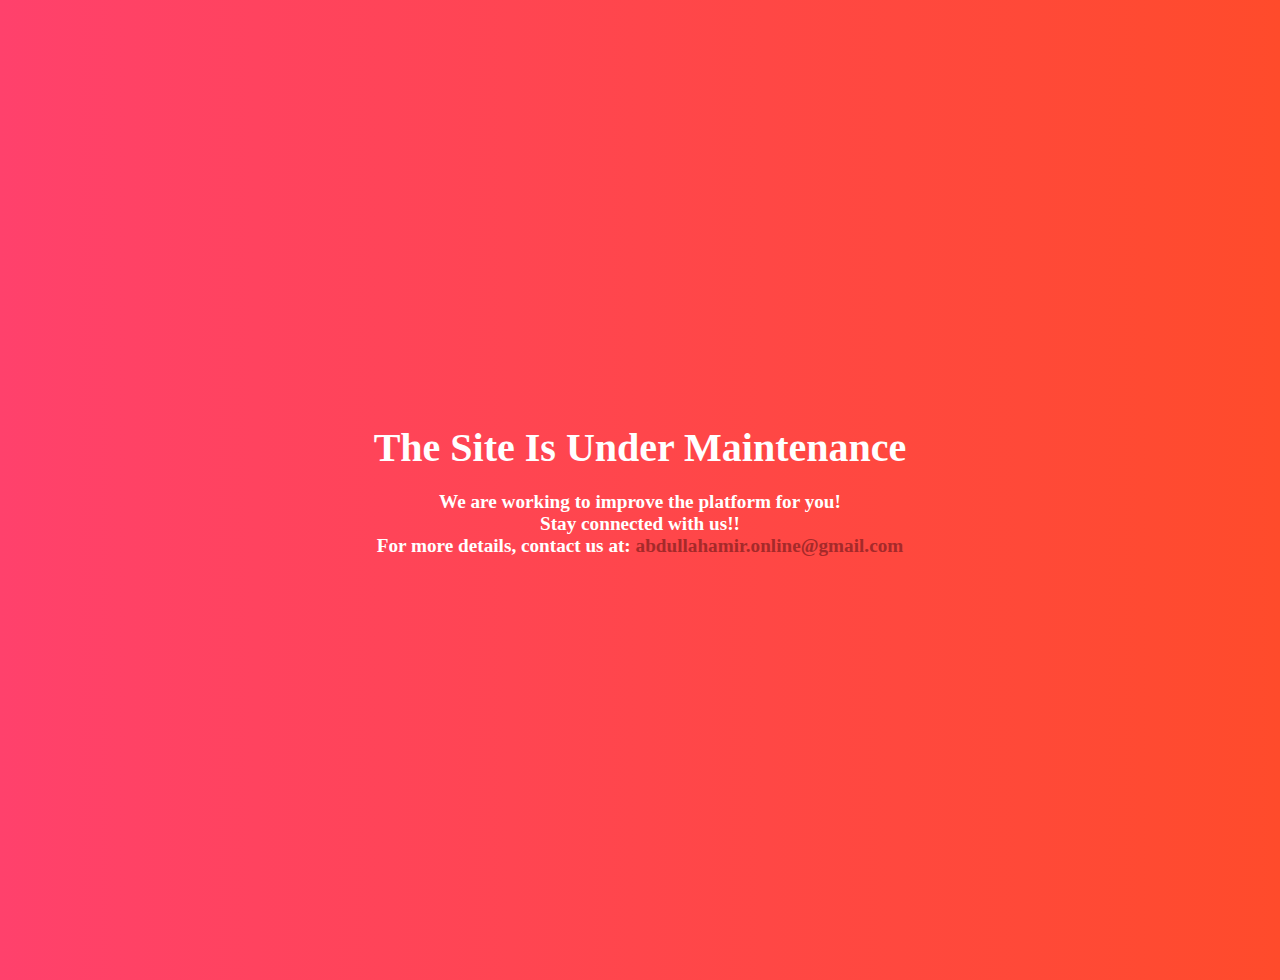
<file: index.html>
<!DOCTYPE html>
<html lang="en">
<head>
    <meta charset="UTF-8">
    <meta name="viewport" content="width=device-width, initial-scale=1.0">
    <title>Maintenance _Game.Online</title>
    <link rel="icon" href="images/logo.updated.png" type="image/png">
    <link rel="stylesheet" href="under-main.css">



    <style>
        /* Maintenance Page Styles */
        *{
            margin: 0;
            padding: 0;
            user-select: none;
        }
.maintenance-container {
    display: flex;
    flex-direction: column;
    justify-content: center;
    align-items: center;
    text-align: center;
    padding: 40px;
    background: linear-gradient(to right, #ff416c, #ff4b2b); /* Match the theme */
    color: white;
    min-height: 100vh;
}

.maintenance-container h1 {
    font-size: 2.5rem;
    margin-bottom: 20px;
    animation: fadeIn 2s ease-out;
}

.maintenance-container h3 {
    font-size: 1.2rem;
    margin-top: 0;
    animation: fadeIn 2s ease-out;
}

.maintenance-container a {
    color: brown; /* Accent color from the theme */
    text-decoration: none;
    font-weight: bold;
}

.maintenance-container a:hover {
    text-decoration: underline;
}

/* Keyframes for fade-in animation */
@keyframes fadeIn {
    from {
        opacity: 0;
    }
    to {
        opacity: 1;
    }
}

/* Responsive Styles */
@media (max-width: 768px) {
    .maintenance-container h1 {
        font-size: 2rem;
    }

    .maintenance-container h3 {
        font-size: 1rem;
    }
}

@media (max-width: 480px) {
    .maintenance-container {
        padding: 20px;
    }

    .maintenance-container h1 {
        font-size: 1.5rem;
    }

    .maintenance-container h3 {
        font-size: 0.9rem;
    }
}

    </style>
</head>
<body>
    <div class="maintenance-container">
        <h1>The Site Is Under Maintenance</h1>
        <h3>
            We are working to improve the platform for you!<br>
            Stay connected with us!!<br>
            For more details, contact us at: <a href="mailto:abdullahamir.online@gmail.com">abdullahamir.online@gmail.com</a><br>
         </h3>
    </div>
</body>
</html>
</file>
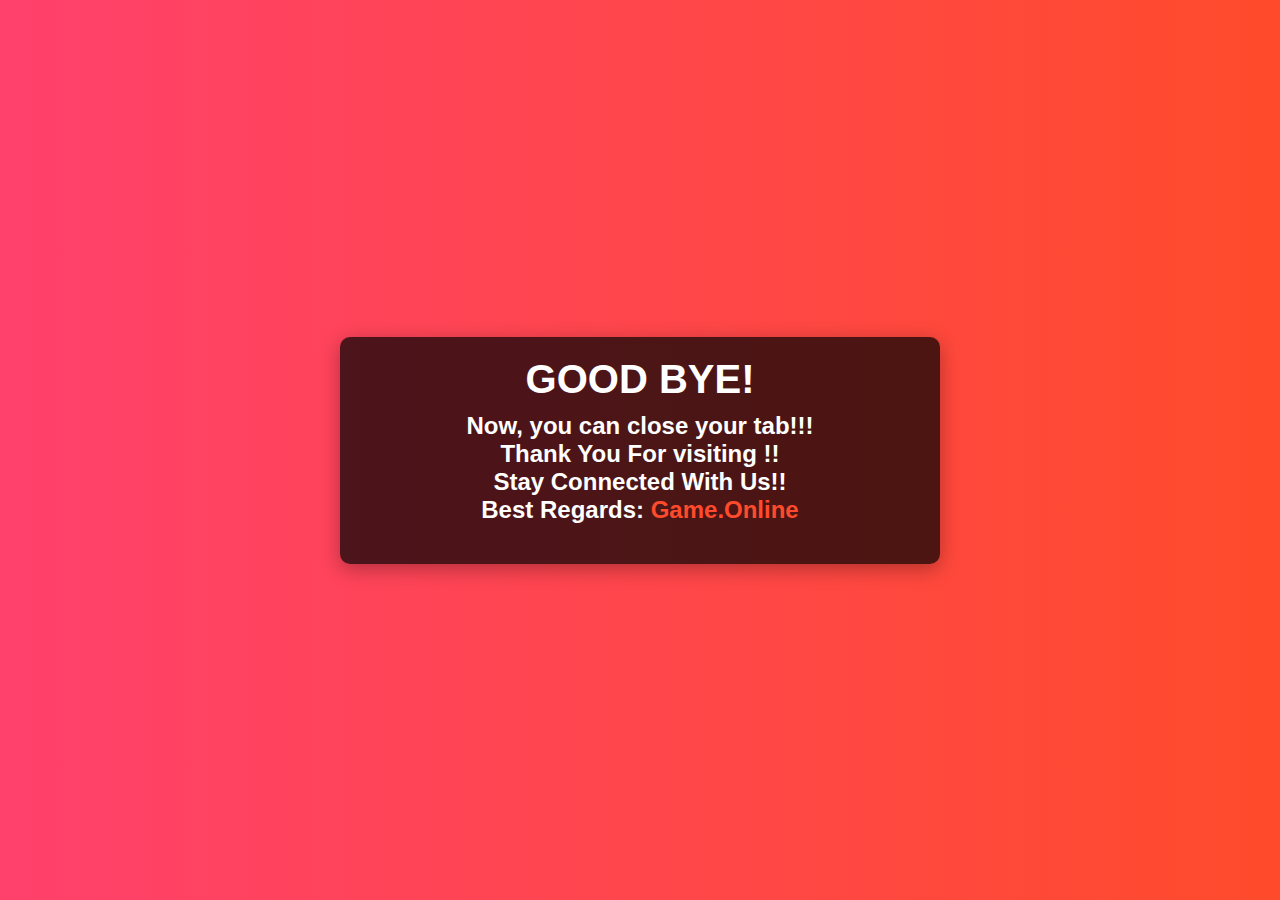
<file: exit.html>
<!DOCTYPE html>
<html lang="en">
<head>
    <meta charset="UTF-8">
    <meta name="viewport" content="width=device-width, initial-scale=1.0">
    <title>Exit   _Game.Online</title>
    <link rel="icon" href="images/logo.updated.png" type="image/png">
    <link rel="stylesheet" href="exit.css">
</head>
<body>
    <div class="row2">
         
          
          <h1>
            GOOD BYE!
          </h1>
          <h3>
            Now, you can close your tab!!!
            <br>
            Thank You For visiting !!
            <br>
            Stay Connected With Us!!
            <br>
            Best Regards: <a href="index.html" title="Lets Play Again!">Game.Online</a>
          </h3>
          
          
          
           
    </div>

 
</body>
</html>
</file>
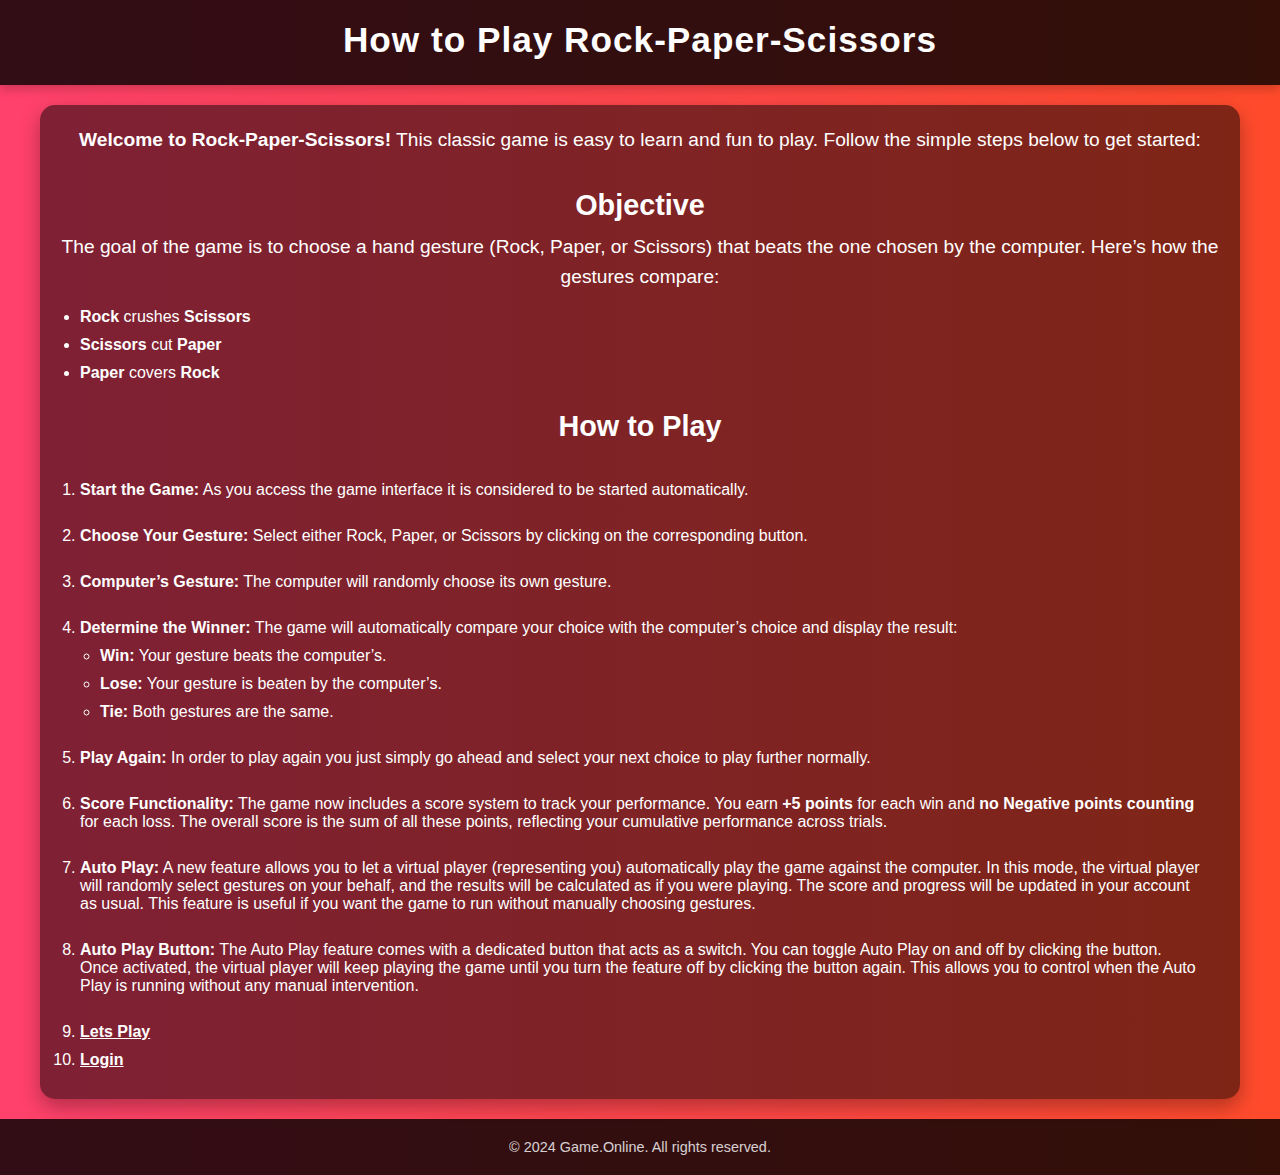
<file: help.html>
<!DOCTYPE html>
<html lang="en">
<head>
    <meta charset="UTF-8">
    <meta name="viewport" content="width=device-width, initial-scale=1.0">
    <title>Help _Game.Online</title>
    <link rel="icon" href="images/logo.updated.png" type="image/png">
    <link rel="stylesheet" href="help.css">
</head>
<body>
    <header>
        <h2 class="help_style_h2">How to Play Rock-Paper-Scissors</h2>
    </header>
    <div class="row3">
        <div>
            <p><strong>Welcome to Rock-Paper-Scissors!</strong> This classic game is easy to learn and fun to play. Follow the simple steps below to get started:</p>
            <br>

            <h3>Objective</h3>
            <p>The goal of the game is to choose a hand gesture (Rock, Paper, or Scissors) that beats the one chosen by the computer. Here’s how the gestures compare:</p>
            <ul>
                <li><strong>Rock</strong> crushes <strong>Scissors</strong></li>
                <li><strong>Scissors</strong> cut <strong>Paper</strong></li>
                <li><strong>Paper</strong> covers <strong>Rock</strong></li>
            </ul>
            <br>

            <h3>How to Play</h3>
            <br>
            <ol>
                <li><strong>Start the Game:</strong> As you access the game interface it is considered to be started automatically.</li><br>
                <li><strong>Choose Your Gesture:</strong> Select either Rock, Paper, or Scissors by clicking on the corresponding button.</li><br>
                <li><strong>Computer’s Gesture:</strong> The computer will randomly choose its own gesture.</li><br>
                <li><strong>Determine the Winner:</strong> The game will automatically compare your choice with the computer’s choice and display the result:
                    <ul>
                        <li><strong>Win:</strong> Your gesture beats the computer’s.</li>
                        <li><strong>Lose:</strong> Your gesture is beaten by the computer’s.</li>
                        <li><strong>Tie:</strong> Both gestures are the same.</li>
                    </ul>
                </li><br>
                <li><strong>Play Again:</strong> In order to play again you just simply go ahead and select your next choice to play further normally.</li><br>
                <li><strong>Score Functionality:</strong> The game now includes a score system to track your performance. You earn <strong>+5 points</strong> for each win and <strong>no Negative points counting</strong> for each loss. The overall score is the sum of all these points, reflecting your cumulative performance across trials.</li><br>
                <li><strong>Auto Play:</strong> A new feature allows you to let a virtual player (representing you) automatically play the game against the computer. In this mode, the virtual player will randomly select gestures on your behalf, and the results will be calculated as if you were playing. The score and progress will be updated in your account as usual. This feature is useful if you want the game to run without manually choosing gestures.</li><br>
                <li><strong>Auto Play Button:</strong> The Auto Play feature comes with a dedicated button that acts as a switch. You can toggle Auto Play on and off by clicking the button. Once activated, the virtual player will keep playing the game until you turn the feature off by clicking the button again. This allows you to control when the Auto Play is running without any manual intervention.</li><br>
                <li title="Lets Play"><strong><a class = "link" href="home.html">Lets Play</a></strong></li>
                <li title="GoToLoginPage(underworking)"><strong><a class = "link" href="login-form.html">Login</a></strong></li>
            </ol>
        </div>
    </div>

    <footer>
        <p>© 2024 Game.Online. All rights reserved.</p>
    </footer> 
</body>
</html>
</file>
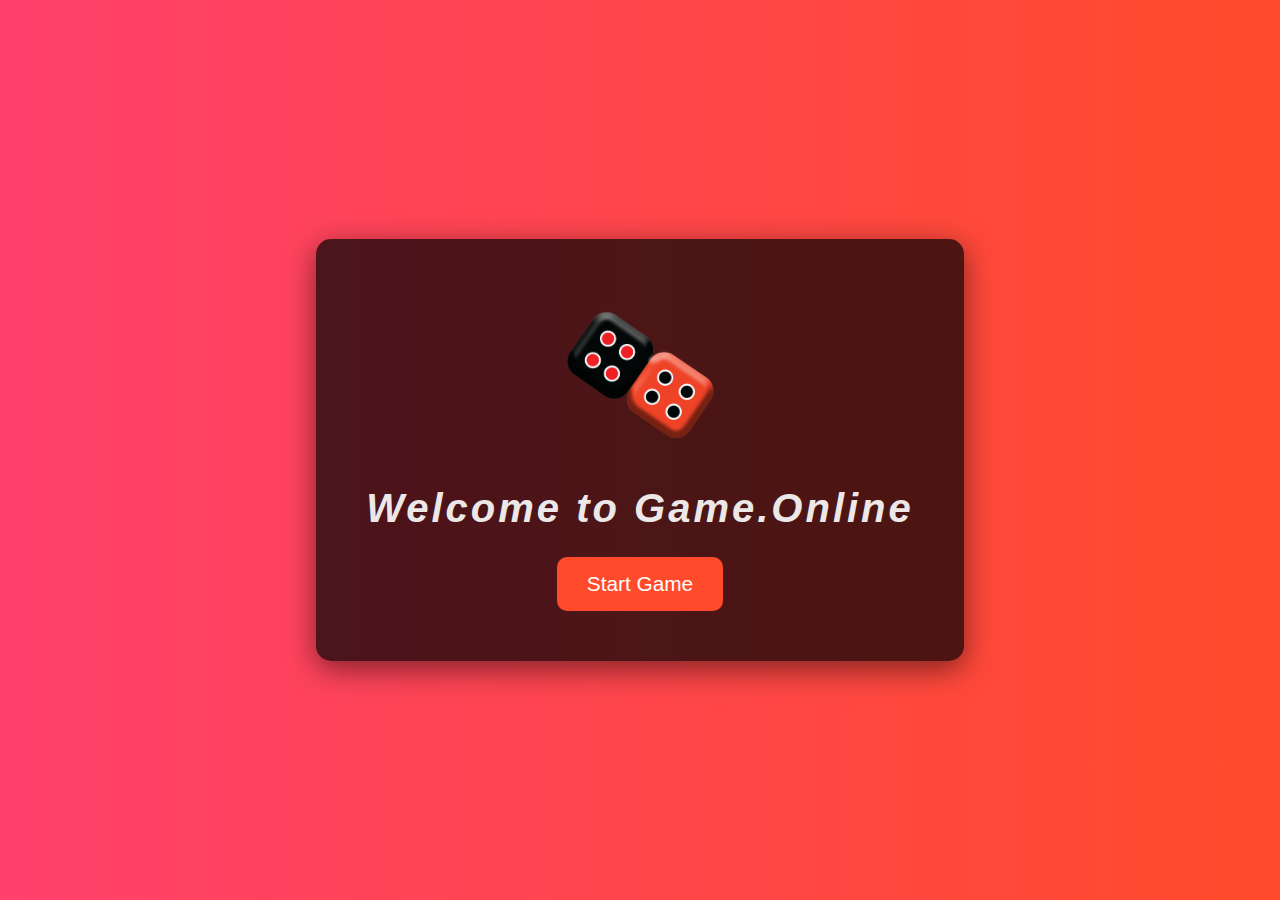
<file: welcome.html>
<!DOCTYPE html>
<html lang="en">
<head>
    <meta charset="UTF-8">
    <meta name="viewport" content="width=device-width, initial-scale=1.0">
    <title>Welcome to Game.Online</title>
    <link rel="icon" href="images/logo.updated.png" type="image/png">
    <link rel="stylesheet" href="welcome.css">
</head>
<body>
    <div class="welcome-container">
         <div class="logo">

         </div>
        <h1 class="main-heading bounce-header">Welcome to Game.Online</h1>
        <!-- <p class="intro-text">Get ready to test your skills in the classic Rock-Paper-Scissors game!</p> -->
        <button class="start-button" 
        
        
        onclick="startGame()">Start Game</button>
    </div>

    <script>
        function startGame() {
            window.location.href = 'home.html'; // Replace with the actual game page
        }
    </script>
</body>
</html>
</file>
<file: under-main.css>
/* Maintenance Page Styles */
.maintenance-container {
    display: flex;
    flex-direction: column;
    justify-content: center;
    align-items: center;
    text-align: center;
    padding: 40px;
    background: linear-gradient(to right, #ff416c, #ff4b2b); /* Match the theme */
    color: white;
    min-height: 100vh;
}

.maintenance-container h1 {
    font-size: 2.5rem;
    margin-bottom: 20px;
    animation: fadeIn 2s ease-out;
}

.maintenance-container h3 {
    font-size: 1.2rem;
    margin-top: 0;
    animation: fadeIn 2s ease-out;
}

.maintenance-container a {
    color: #FF4B2B; /* Accent color from the theme */
    text-decoration: none;
    font-weight: bold;
}

.maintenance-container a:hover {
    text-decoration: underline;
}

/* Keyframes for fade-in animation */
@keyframes fadeIn {
    from {
        opacity: 0;
    }
    to {
        opacity: 1;
    }
}

/* Responsive Styles */
@media (max-width: 768px) {
    .maintenance-container h1 {
        font-size: 2rem;
    }

    .maintenance-container h3 {
        font-size: 1rem;
    }
}

@media (max-width: 480px) {
    .maintenance-container {
        padding: 20px;
    }

    .maintenance-container h1 {
        font-size: 1.5rem;
    }

    .maintenance-container h3 {
        font-size: 0.9rem;
    }
}
</file>
<file: welcome.css>
/* Global Styles */
body {
    font-family: 'Poppins', sans-serif;
    background: linear-gradient(to right, #ff416c, #ff4b2b);
    display: flex;
    justify-content: center;
    align-items: center;
    height: 100vh;
    margin: 0;
    color: white;
    text-align: center;
    user-select: none;
}

/* Welcome Screen Styles */
.welcome-container {
    text-align: center;
    background: rgba(0, 0, 0, 0.7);
    padding: 50px;
    border-radius: 15px;
    box-shadow: 0px 8px 30px rgba(0, 0, 0, 0.5);
    display: flex;
    flex-direction: column;
    justify-content: center;
    align-items: center; /* Ensures the content is centered horizontally */
}

/* Bounce Header Animation */
.bounce-header {
    font-size: 2.5rem; /* Increased font size */
    letter-spacing: 3px;
    animation: bounceHeader 2s infinite;
}

@keyframes bounceHeader {
    0%, 100% {
        transform: translateY(0);
    }
    50% {
        transform: translateY(-10px);
    }
}

.intro-text {
    font-size: 1.3rem;
    margin: 10px 0;
    opacity: 0.9;
    
}

/* Start Button */
.start-button {
    background-color: #ff4b2b;
    padding: 15px 30px;
    border: none;
    border-radius: 10px;
    font-size: 1.3rem; /* Slightly increased size */
    color: white;
    cursor: pointer;
    transition: background-color 0.3s ease, transform 0.3s ease;
}

.start-button:hover {
    background-color: #ff416c;
    transform: scale(1.1);
}

/* Glitch Animation for Heading */
.main-heading {
    font-style: italic;
    opacity: 0.9;
    animation: glitch 1.5s infinite alternate;
}

@keyframes glitch {
    0% { text-shadow: 2px 2px red; }
    20% { text-shadow: -2px -2px blue; }
    40% { text-shadow: 2px -2px lime; }
    60% { text-shadow: -2px 2px yellow; }
    80% { text-shadow: 2px 2px purple; }
    100% { text-shadow: -2px -2px cyan; }
}

/* Logo Styles */
.logo {
    width: 150px;
    height: 150px;
    padding-top: 20px;
    background: url('images/logo.updated.png') no-repeat center center;
    background-size: contain;
    animation: bounceRotate 700ms ease-in-out infinite;
    transform-origin: center; /* Ensure rotation happens around the center */
    /* margin-bottom: 10px; Add some space between the logo and the heading */
}

@keyframes bounceRotate {
    0%, 100% {
        transform: translateY(0) rotate(0deg); /* Starting position */
    }
    25% {
        transform: translateY(-30px) rotate(90deg); /* Bounce up and rotate */
    }
    50% {
        transform: translateY(0) rotate(180deg); /* Back to original height, halfway rotation */
    }
    75% {
        transform: translateY(-30px) rotate(270deg); /* Bounce up again and rotate further */
    }
    100% {
        transform: translateY(0) rotate(360deg); /* Complete rotation and back to the starting position */
    }
}

/* Responsiveness */
@media (max-width: 768px) {
    .welcome-container {
        padding: 30px;
    }

    .bounce-header {
        font-size: 3rem; /* Adjusted for medium screens */
    }

    .start-button {
        padding: 12px 25px;
        font-size: 1.1rem;
    }
 
}

@media (max-width: 480px) {
    .bounce-header {
        font-size: 2.0rem; /* Adjusted for small screens */
        margin-top: 5px;
    }

    .start-button {
        padding: 10px 20px;
        font-size: 1rem;
    }

    .logo{
        padding-top: 20px;
        height: 100px;
        width: 100px;
    }
}
</file>
<file: exit.css>
/* Reset */
* {
    margin: 0;
    padding: 0;
    box-sizing: border-box;
    user-select: none;
}

/* Global Styles */
body {
    font-family: 'Poppins', sans-serif;
    background: linear-gradient(to right, #ff416c, #ff4b2b);
    display: flex;
    flex-direction: column;
    align-items: center;
    justify-content: center;
    min-height: 100vh;
    color: white;
    text-align: center;
    padding: 20px;
}

/* Container for Exit Content */
.row2 {
    background: rgba(0, 0, 0, 0.7);
    padding: 20px;
    border-radius: 10px;
    width: 100%;
    max-width: 600px;
    box-shadow: 0 5px 20px rgba(0, 0, 0, 0.3);
}

/* Header */
h1 {
    font-size: 2.5rem;
    margin-bottom: 10px;
}

h3 {
    font-size: 1.5rem;
    margin-bottom: 20px;
}

/* Link */
a {
    color: #FF4B2B;
    text-decoration: none;
    font-weight: bold;
}

a:hover {
    text-decoration: underline;
}

/* Footer */
footer {
    background-color: rgba(0, 0, 0, 0.8);
    padding: 20px;
    font-size: 0.9rem;
    width: 100%;
    text-align: center;
}

footer p {
    color: #fff;
    opacity: 0.8;
}

/* Responsive Styles */
@media (max-width: 768px) {
    h1 {
        font-size: 2rem;
    }

    h3 {
        font-size: 1.2rem;
    }

    .row2 {
        width: 90%;
        padding: 15px;
    }
}

@media (max-width: 480px) {
    h1 {
        font-size: 1.5rem;
    }

    h3 {
        font-size: 1rem;
    }

    .row2 {
        width: 100%;
        padding: 10px;
    }
}
</file>
<file: help.css>
/* Reset */
* {
    margin: 0;
    padding: 0;
    box-sizing: border-box;
    user-select: none;
}

/* Global Styles */
body {
    font-family: 'Poppins', sans-serif;
    background: linear-gradient(to right, #ff416c, #ff4b2b);
    color: white;
    text-align: center;
    display: flex;
    flex-direction: column;
    min-height: 100vh;
}

/* Header */
header {
    background-color: rgba(0, 0, 0, 0.8);
    padding: 20px 0;
    box-shadow: 0px 4px 10px rgba(0, 0, 0, 0.2);
}

header h2 {
    font-size: 2.2rem;
    letter-spacing: 1px;
    margin-bottom: 5px;
}

/* Main Content */
.row3 {
    flex-grow: 1;
    max-width: 1200px;
    margin: 20px auto;
    padding: 20px;
    background: rgba(0, 0, 0, 0.5);
    border-radius: 15px;
    box-shadow: 0px 8px 20px rgba(0, 0, 0, 0.3);
}

.row3 h3 {
    font-size: 1.8rem;
    margin-bottom: 10px;
}

.row3 p {
    font-size: 1.2rem;
    line-height: 1.6;
    margin-bottom: 15px;
}

.row3 ul, .row3 ol {
    text-align: left;
    margin: 10px 20px;
}

.row3 ul li, .row3 ol li {
    margin-bottom: 10px;
}


.link{
    color: #ffffff;
}

footer {
    background-color: rgba(0, 0, 0, 0.8);
    padding: 20px;
    font-size: 0.9rem;
    width: 100%;
    text-align: center;
}

footer p {
    color: #fff;
    opacity: 0.8;
}
</file>
